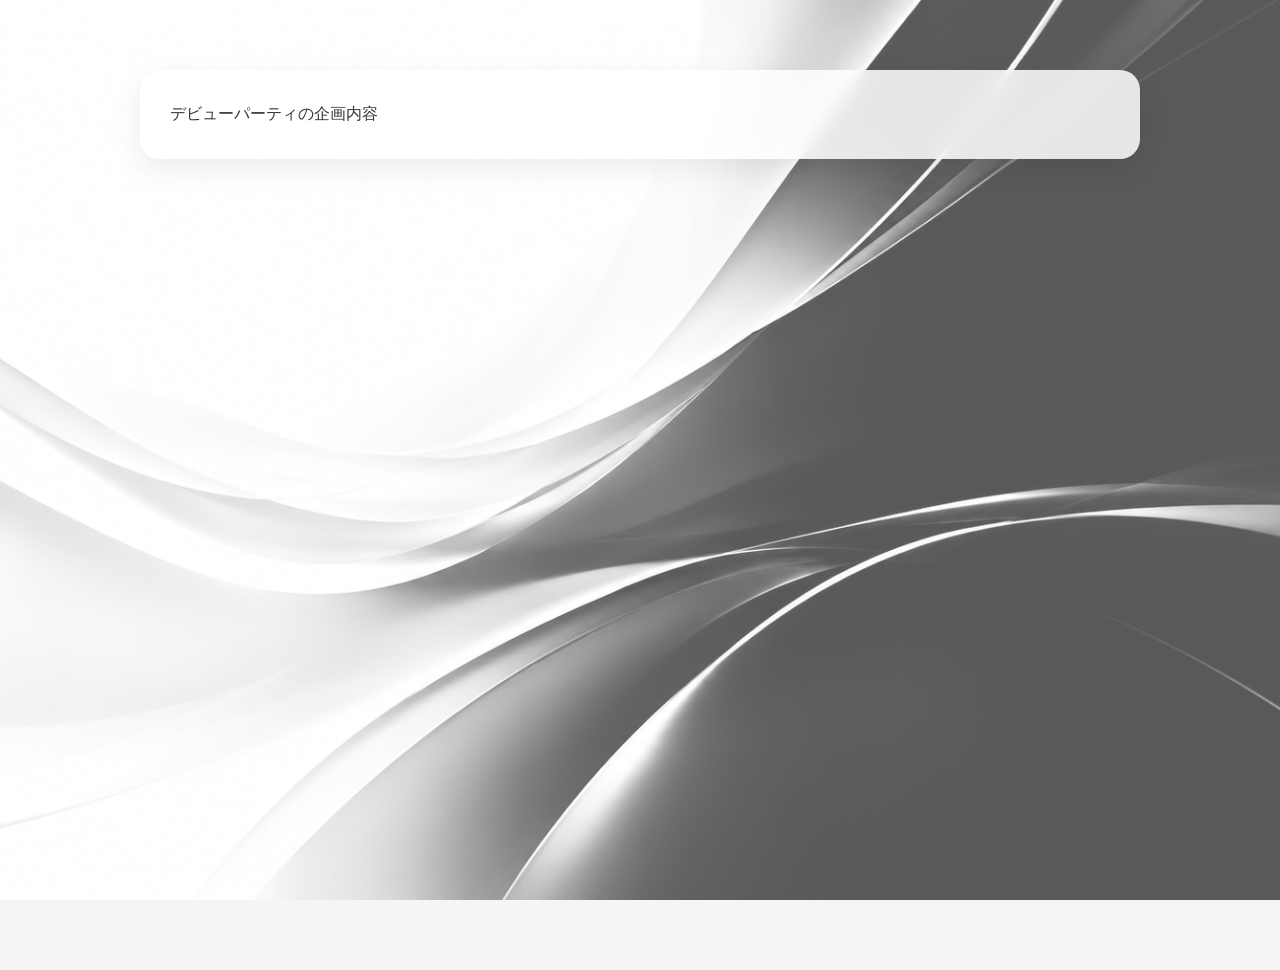
<file: Debutparty.html>
<!DOCTYPE html>
<html lang="ja">
<head>
    <meta charset="UTF-8">
    <meta name="viewport" content="width=device-width, initial-scale=1.0">
    <title>デピューパーティー</title>
    <link rel="stylesheet" href="style.css">
</head>
<body>
    <div class="background"></div> <header class="header">
      <p>
        デビューパーティの企画内容
      </p>
</body>
</file>
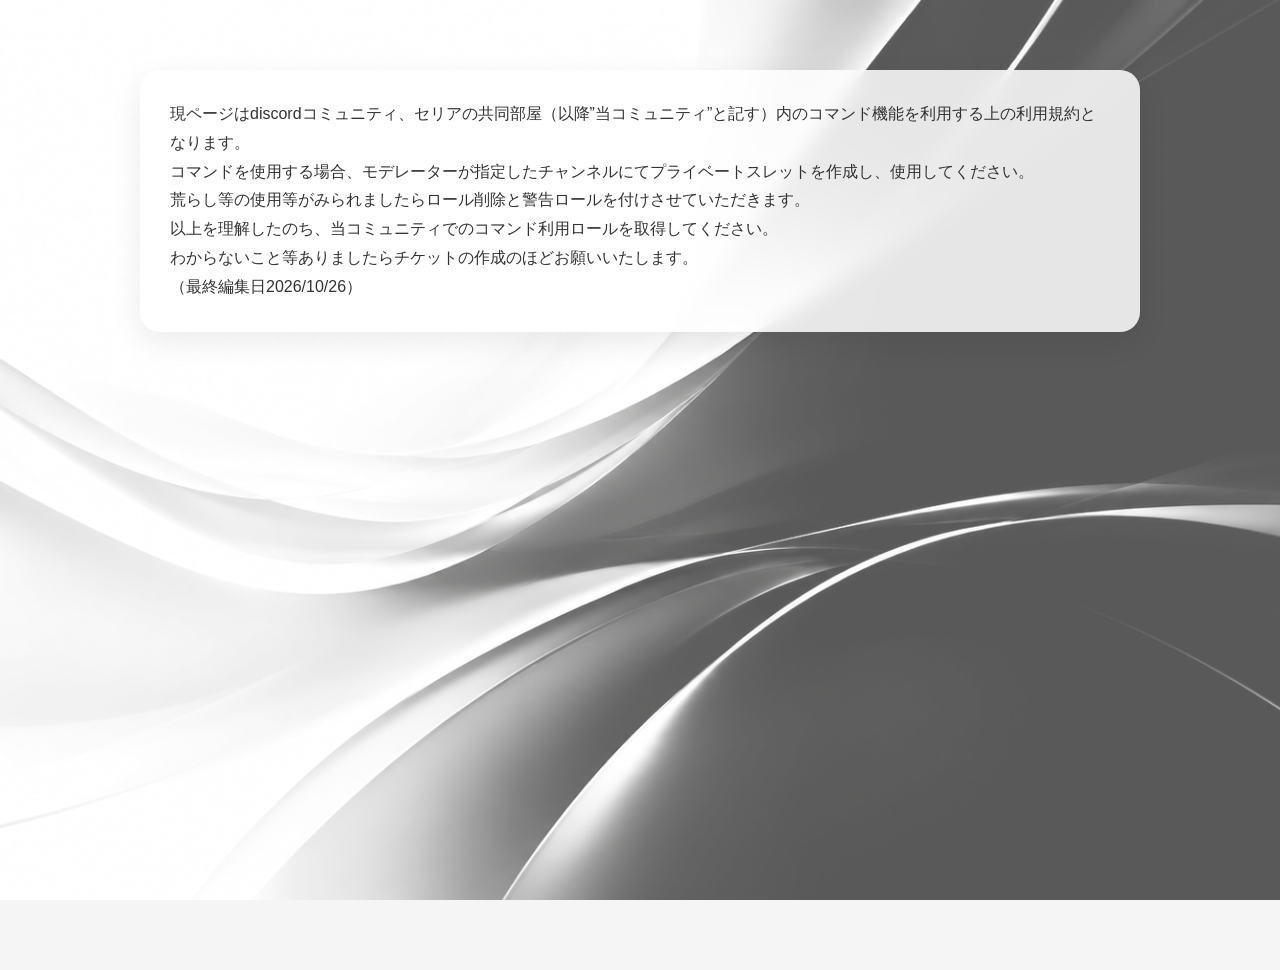
<file: discord-command.html>
<!doctype html>
<html lang="ja">
<head>
    <meta charset="UTF-8">
    <meta name="viewport" content="width=device-width, initial-scale=1.0">
    <title>discordのコマンド利用規約</title>
    <link rel="stylesheet" href="style.css">
</head>
<body>
    <div class="background"></div>
    <header class="header">
    <p>
      現ページはdiscordコミュニティ、セリアの共同部屋（以降”当コミュニティ”と記す）内のコマンド機能を利用する上の利用規約となります。<br>
      コマンドを使用する場合、モデレーターが指定したチャンネルにてプライベートスレットを作成し、使用してください。<br>
      荒らし等の使用等がみられましたらロール削除と警告ロールを付けさせていただきます。<br>
      以上を理解したのち、当コミュニティでのコマンド利用ロールを取得してください。<br>
      わからないこと等ありましたらチケットの作成のほどお願いいたします。<br>
      （最終編集日2026/10/26）
    </p>
</body>
</html>
</file>
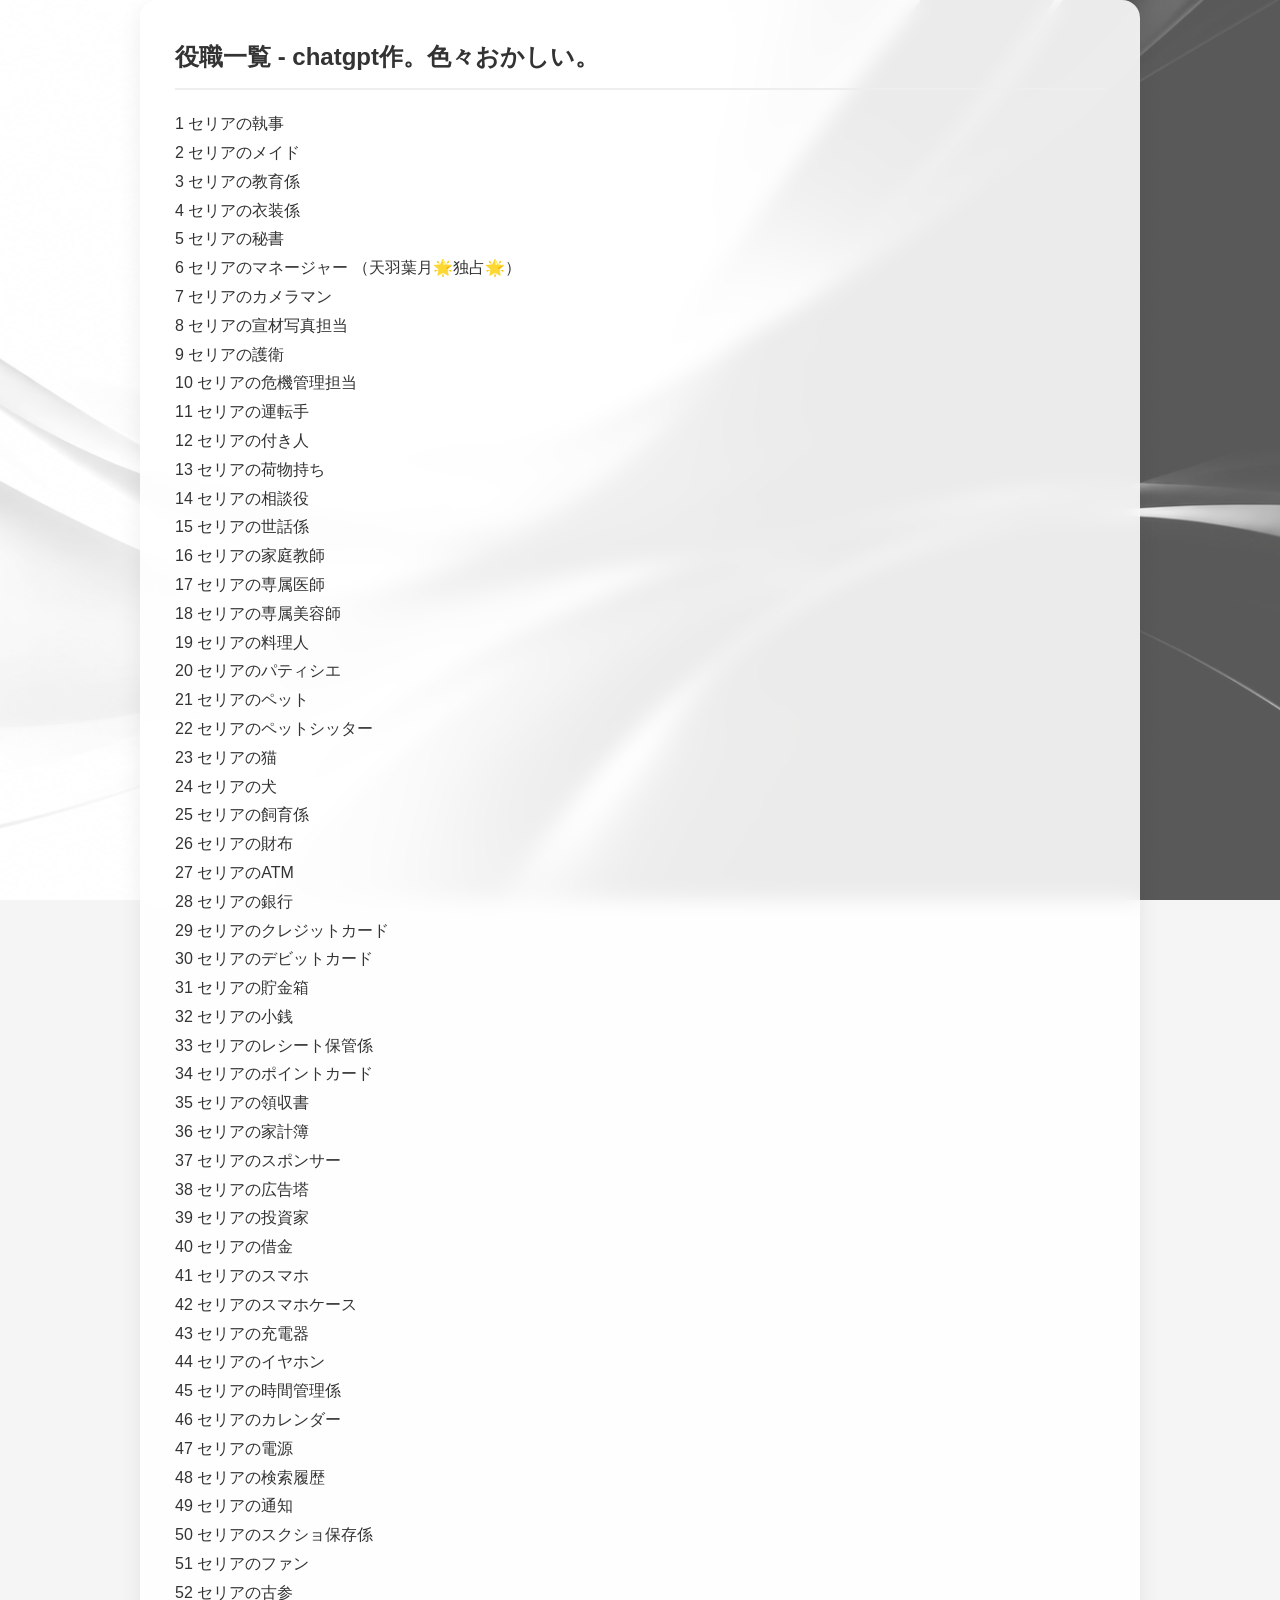
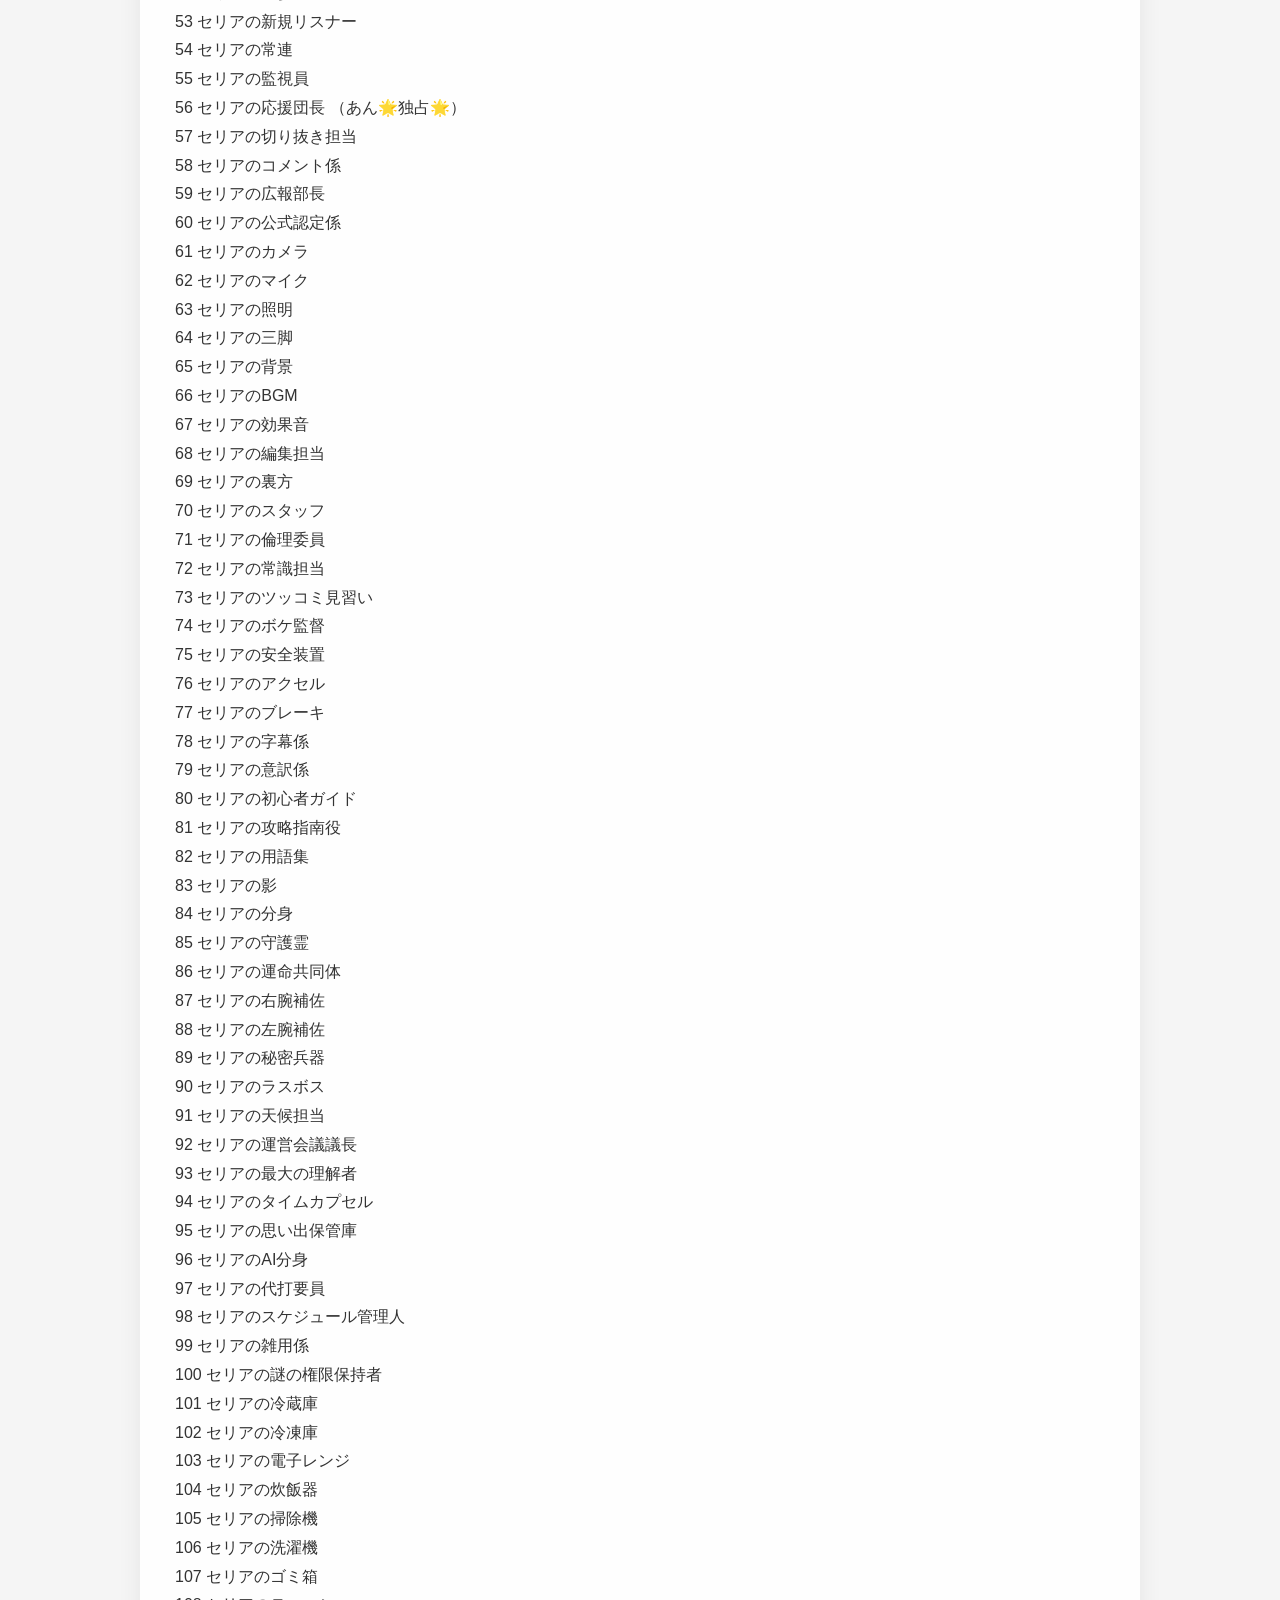
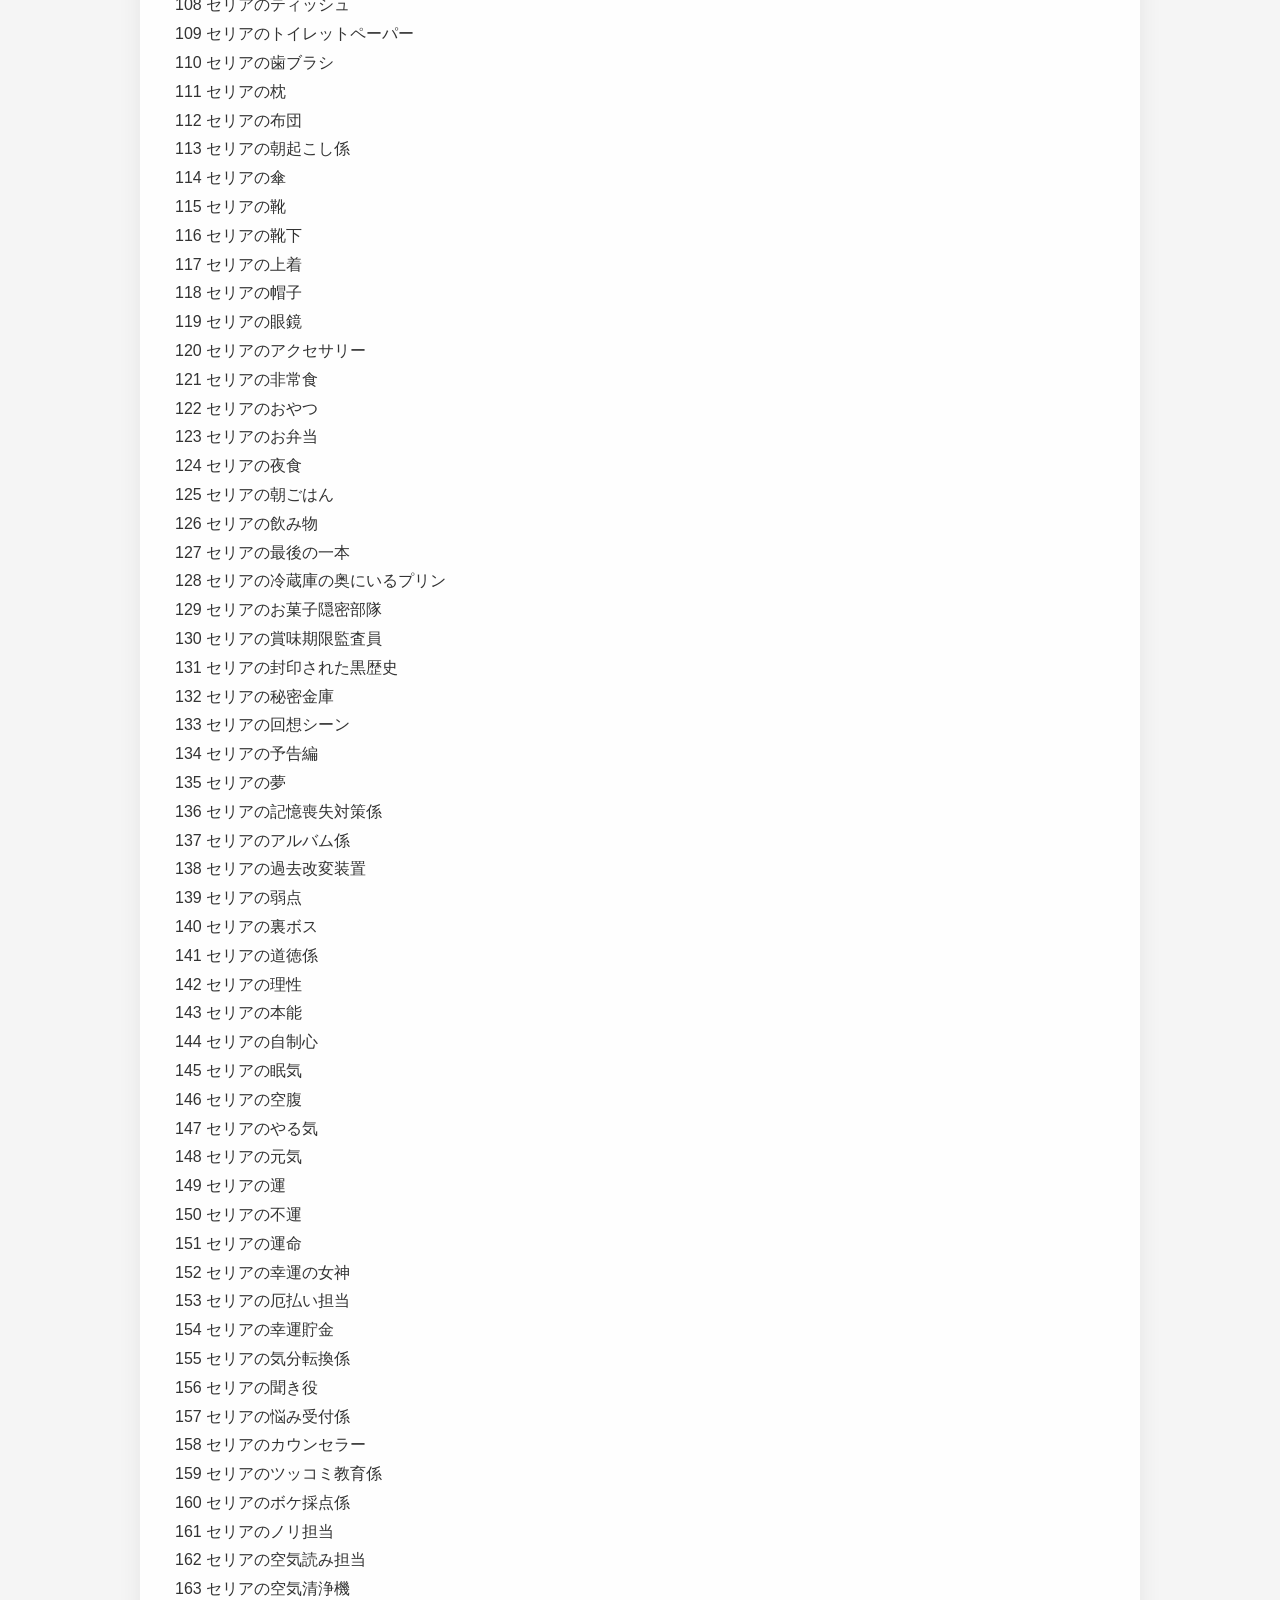
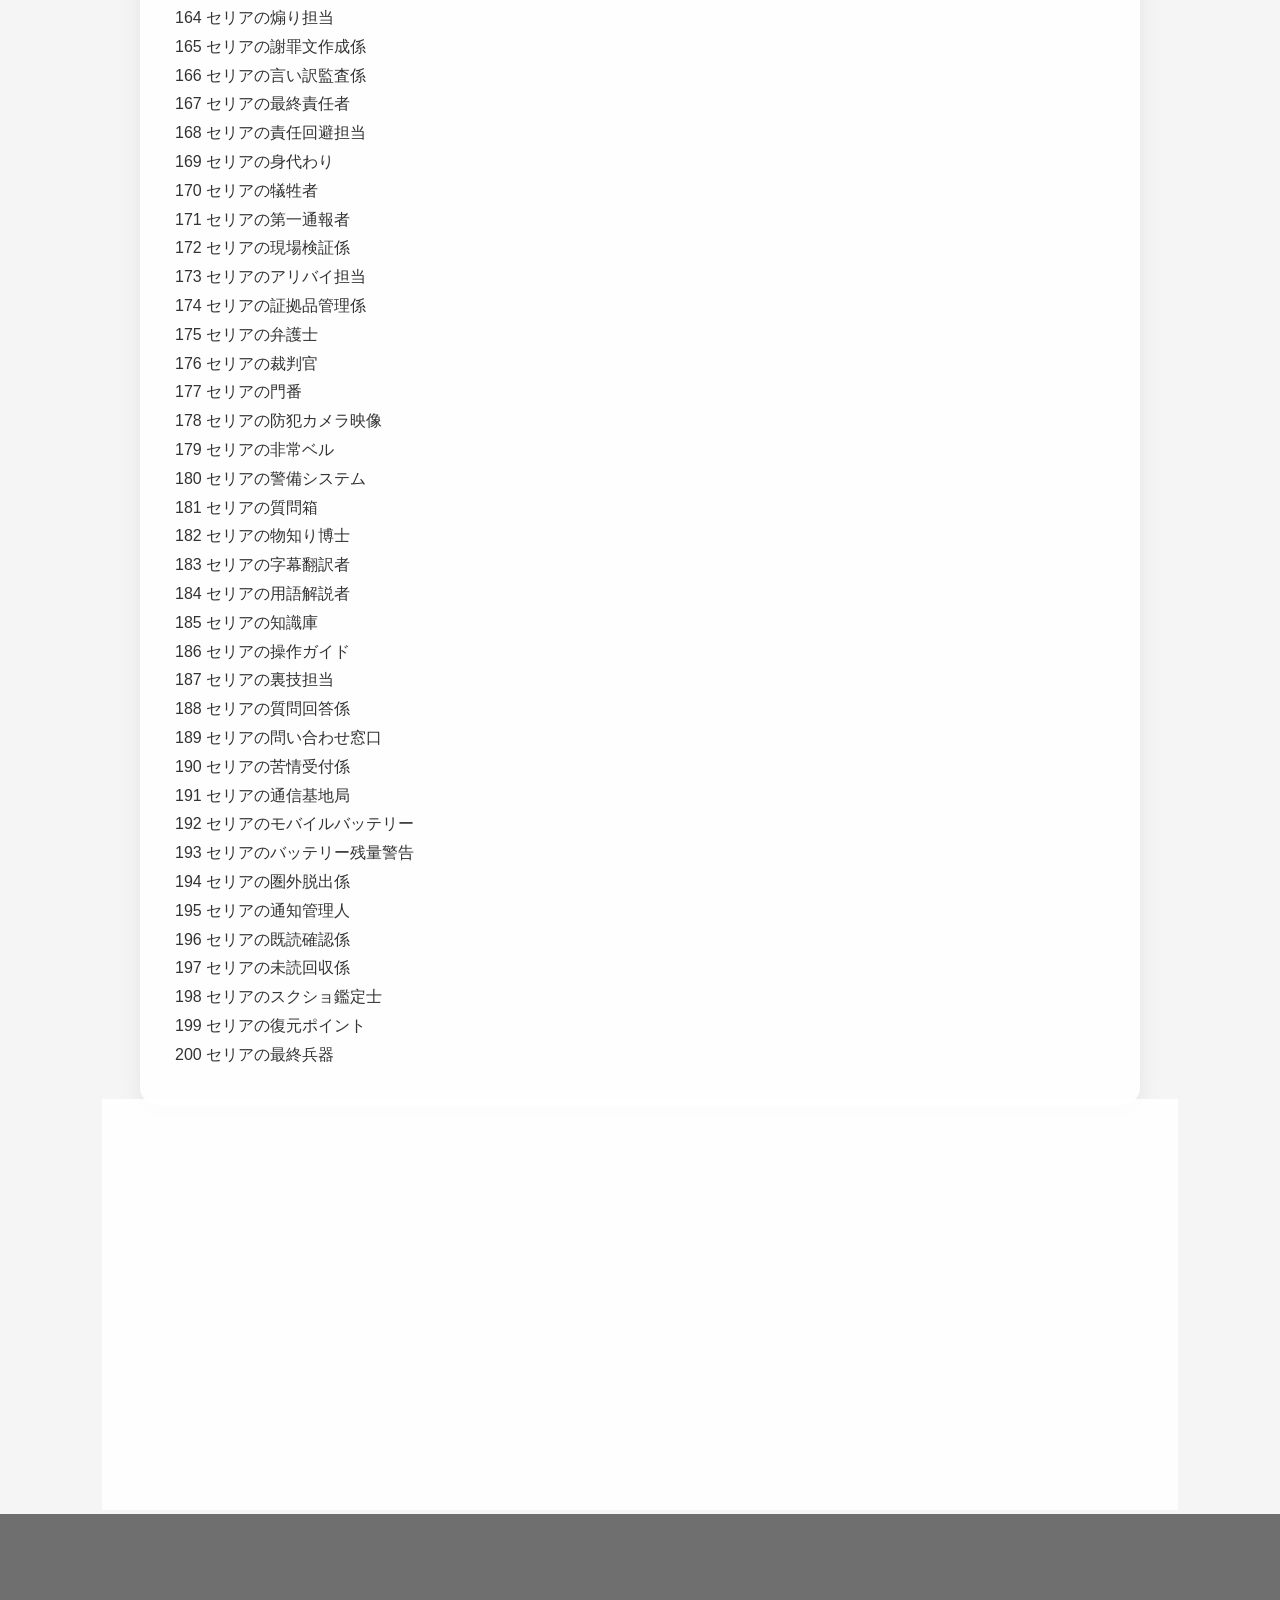
<file: job.html>
<!doctype html>
<html lang="ja">
<head>
    <meta charset="UTF-8">
    <meta name="viewport" content="width=device-width, initial-scale=1.0">

    <title>役職ページ</title>

    <link rel="stylesheet" href="style.css">
</head>

<body>
    <div class="background"></div>
    <main class="container">

        <section class="card">

            <h2>役職一覧 - chatgpt作。色々おかしい。</h2>
            <p>
   1  セリアの執事 <br>
   2  セリアのメイド <br>
   3  セリアの教育係 <br>
   4  セリアの衣装係 <br>
   5  セリアの秘書 <br>
   6  セリアのマネージャー （天羽葉月🌟独占🌟）<br>
   7  セリアのカメラマン <br>
   8  セリアの宣材写真担当 <br>
   9  セリアの護衛 <br>
  10  セリアの危機管理担当 <br>
  11  セリアの運転手 <br>
  12  セリアの付き人 <br>
  13  セリアの荷物持ち <br>
  14  セリアの相談役 <br>
  15  セリアの世話係 <br>
  16  セリアの家庭教師 <br>
  17  セリアの専属医師 <br>
  18  セリアの専属美容師 <br>
  19  セリアの料理人 <br>
  20  セリアのパティシエ <br>
  21  セリアのペット <br>
  22  セリアのペットシッター <br>
  23  セリアの猫 <br>
  24  セリアの犬 <br>
  25  セリアの飼育係 <br>
  26  セリアの財布 <br>
  27  セリアのATM <br>
  28  セリアの銀行 <br>
  29  セリアのクレジットカード <br>
  30  セリアのデビットカード <br>
  31  セリアの貯金箱 <br>
  32  セリアの小銭 <br>
  33  セリアのレシート保管係 <br>
  34  セリアのポイントカード <br>
  35  セリアの領収書 <br>
  36  セリアの家計簿 <br>
  37  セリアのスポンサー <br>
  38  セリアの広告塔 <br>
  39  セリアの投資家 <br>
  40  セリアの借金 <br>
  41  セリアのスマホ <br>
  42  セリアのスマホケース <br>
  43  セリアの充電器 <br>
  44  セリアのイヤホン <br>
  45  セリアの時間管理係 <br>
  46  セリアのカレンダー <br>
  47  セリアの電源 <br>
  48  セリアの検索履歴 <br>
  49  セリアの通知 <br>
  50  セリアのスクショ保存係 <br>
  51  セリアのファン <br>
  52  セリアの古参 <br>
  53  セリアの新規リスナー <br>
  54  セリアの常連 <br>
  55  セリアの監視員 <br>
  56  セリアの応援団長 （あん🌟独占🌟）<br>
  57  セリアの切り抜き担当 <br>
  58  セリアのコメント係 <br>
  59  セリアの広報部長 <br>
  60  セリアの公式認定係 <br>
  61  セリアのカメラ <br>
  62  セリアのマイク <br>
  63  セリアの照明 <br>
  64  セリアの三脚 <br>
  65  セリアの背景 <br>
  66  セリアのBGM <br>
  67  セリアの効果音 <br>
  68  セリアの編集担当 <br>
  69  セリアの裏方 <br>
  70  セリアのスタッフ <br>
  71  セリアの倫理委員 <br>
  72  セリアの常識担当 <br>
  73  セリアのツッコミ見習い <br>
  74  セリアのボケ監督 <br>
  75  セリアの安全装置 <br>
  76  セリアのアクセル <br>
  77  セリアのブレーキ <br>
  78  セリアの字幕係 <br>
  79  セリアの意訳係 <br>
  80  セリアの初心者ガイド <br>
  81  セリアの攻略指南役 <br>
  82  セリアの用語集 <br>
  83  セリアの影 <br>
  84  セリアの分身 <br>
  85  セリアの守護霊 <br>
  86  セリアの運命共同体 <br>
  87  セリアの右腕補佐 <br>
  88  セリアの左腕補佐 <br>
  89  セリアの秘密兵器 <br>
  90  セリアのラスボス <br>
  91  セリアの天候担当 <br>
  92  セリアの運営会議議長 <br>
  93  セリアの最大の理解者 <br>
  94  セリアのタイムカプセル <br>
  95  セリアの思い出保管庫 <br>
  96  セリアのAI分身 <br>
  97  セリアの代打要員 <br>
  98  セリアのスケジュール管理人 <br>
  99  セリアの雑用係 <br>
 100  セリアの謎の権限保持者 <br>
 101  セリアの冷蔵庫 <br>
 102  セリアの冷凍庫 <br>
 103  セリアの電子レンジ <br>
 104  セリアの炊飯器 <br>
 105  セリアの掃除機 <br>
 106  セリアの洗濯機 <br>
 107  セリアのゴミ箱 <br>
 108  セリアのティッシュ <br>
 109  セリアのトイレットペーパー <br>
 110  セリアの歯ブラシ <br>
 111  セリアの枕 <br>
 112  セリアの布団 <br>
 113  セリアの朝起こし係 <br>
 114  セリアの傘 <br>
 115  セリアの靴 <br>
 116  セリアの靴下 <br>
 117  セリアの上着 <br>
 118  セリアの帽子 <br>
 119  セリアの眼鏡 <br>
 120  セリアのアクセサリー <br>
 121  セリアの非常食 <br>
 122  セリアのおやつ <br>
 123  セリアのお弁当 <br>
 124  セリアの夜食 <br>
 125  セリアの朝ごはん <br>
 126  セリアの飲み物 <br>
 127  セリアの最後の一本 <br>
 128  セリアの冷蔵庫の奥にいるプリン <br>
 129  セリアのお菓子隠密部隊 <br>
 130  セリアの賞味期限監査員 <br>
 131  セリアの封印された黒歴史 <br>
 132  セリアの秘密金庫 <br>
 133  セリアの回想シーン <br>
 134  セリアの予告編 <br>
 135  セリアの夢 <br>
 136  セリアの記憶喪失対策係 <br>
 137  セリアのアルバム係 <br>
 138  セリアの過去改変装置 <br>
 139  セリアの弱点 <br>
 140  セリアの裏ボス <br>
 141  セリアの道徳係 <br>
 142  セリアの理性 <br>
 143  セリアの本能 <br>
 144  セリアの自制心 <br>
 145  セリアの眠気 <br>
 146  セリアの空腹 <br>
 147  セリアのやる気 <br>
 148  セリアの元気 <br>
 149  セリアの運 <br>
 150  セリアの不運 <br>
 151  セリアの運命 <br>
 152  セリアの幸運の女神 <br>
 153  セリアの厄払い担当 <br>
 154  セリアの幸運貯金 <br>
 155  セリアの気分転換係 <br>
 156  セリアの聞き役 <br>
 157  セリアの悩み受付係 <br>
 158  セリアのカウンセラー <br>
 159  セリアのツッコミ教育係 <br>
 160  セリアのボケ採点係 <br>
 161  セリアのノリ担当 <br>
 162  セリアの空気読み担当 <br>
 163  セリアの空気清浄機 <br>
 164  セリアの煽り担当 <br>
 165  セリアの謝罪文作成係 <br>
 166  セリアの言い訳監査係 <br>
 167  セリアの最終責任者 <br>
 168  セリアの責任回避担当 <br>
 169  セリアの身代わり <br>
 170  セリアの犠牲者 <br>
 171  セリアの第一通報者 <br>
 172  セリアの現場検証係 <br>
 173  セリアのアリバイ担当 <br>
 174  セリアの証拠品管理係 <br>
 175  セリアの弁護士 <br>
 176  セリアの裁判官 <br>
 177  セリアの門番 <br>
 178  セリアの防犯カメラ映像 <br>
 179  セリアの非常ベル <br>
 180  セリアの警備システム <br>
 181  セリアの質問箱 <br>
 182  セリアの物知り博士 <br>
 183  セリアの字幕翻訳者 <br>
 184  セリアの用語解説者 <br>
 185  セリアの知識庫 <br>
 186  セリアの操作ガイド <br>
 187  セリアの裏技担当 <br>
 188  セリアの質問回答係 <br>
 189  セリアの問い合わせ窓口 <br>
 190  セリアの苦情受付係 <br>
 191  セリアの通信基地局 <br>
 192  セリアのモバイルバッテリー <br>
 193  セリアのバッテリー残量警告 <br>
 194  セリアの圏外脱出係 <br>
 195  セリアの通知管理人 <br>
 196  セリアの既読確認係 <br>
 197  セリアの未読回収係 <br>
 198  セリアのスクショ鑑定士 <br>
 199  セリアの復元ポイント <br>
 200  セリアの最終兵器 
</p>
</section>
        <section class="card">
        <a href="https://atoms12seria.github.io/atoms-seria/index.html" class="link-button">トップ画面
        <a href="https://atoms12seria.github.io/atoms-seria/RG.html" class="link-button">ルーキーグランプリ</a>
        <a href="https://atoms12seria.github.io/atoms-seria/RGP.html" class="link-button">ルーキーグランプリ企画</a>
        <a href="https://atoms12seria.github.io/atoms-seria/job.html" class="link-button">役職一覧</a>
        <a href="https://atoms12seria.github.io/atoms-seria/job2.html" class="link-button">代名詞一覧</a>
        </section>
</main>
    <footer class="footer">

        <!-- ★ コピーライト -->
        <p>© 2026 最終更新2026年9月25日</p>

    </footer>

</body>
</html>
</file>
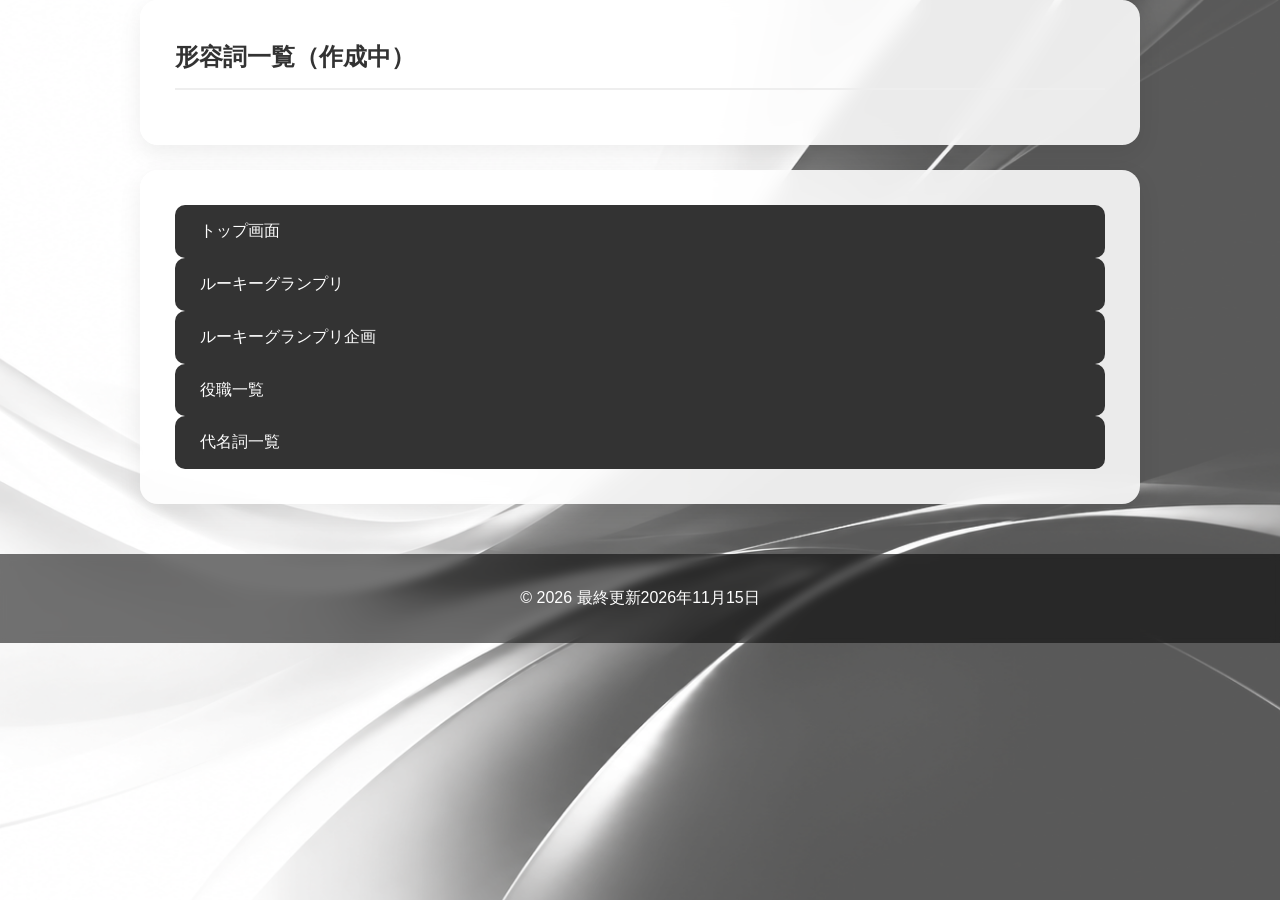
<file: job2.html>
<!doctype html>
<html lang="ja">
<head>
    <meta charset="UTF-8">
    <meta name="viewport" content="width=device-width, initial-scale=1.0">
    <title>形容詞企画</title>
    <link rel="stylesheet" href="style.css">
</head>

<body>
    <div class="background"></div>
    <main class="container">
        <section class="card">
            <h2>形容詞一覧（作成中）</h2>
             <p></p>
        </section>
        <section class="card">
        <a href="https://atoms12seria.github.io/atoms-seria/index.html" class="link-button">トップ画面
        <a href="https://atoms12seria.github.io/atoms-seria/RG.html" class="link-button">ルーキーグランプリ</a>
        <a href="https://atoms12seria.github.io/atoms-seria/RGP.html" class="link-button">ルーキーグランプリ企画</a>
        <a href="https://atoms12seria.github.io/atoms-seria/job.html" class="link-button">役職一覧</a>
        <a href="https://atoms12seria.github.io/atoms-seria/job2.html" class="link-button">代名詞一覧</a>
        </section>
    </main>
    <footer class="footer">
        <p>© 2026 最終更新2026年11月15日</p>
    </footer>
</body>
</html>
</file>
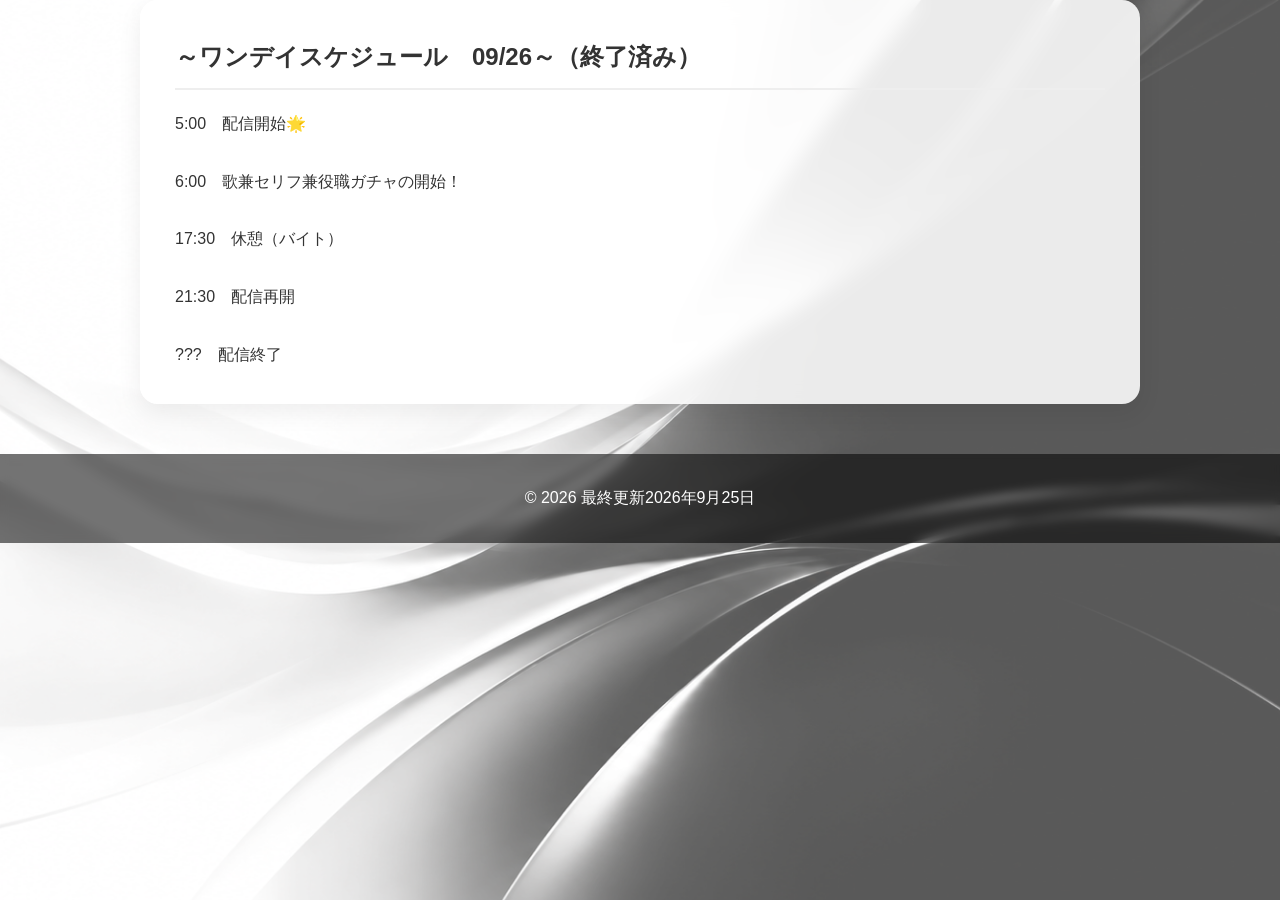
<file: one-day.html>
<!doctype html>
<html lang="ja">
<head>
    <meta charset="UTF-8">
    <meta name="viewport" content="width=device-width, initial-scale=1.0">

    <title>ワンデイ</title>

    <link rel="stylesheet" href="style.css">
</head>

<body>
    <div class="background"></div>
    <main class="container">

        <section class="card">

            <h2>～ワンデイスケジュール　09/26～（終了済み）</h2>
            <p>
5:00　配信開始🌟<br>
                <br>
6:00　歌兼セリフ兼役職ガチャの開始！<br>
                <br>
17:30　休憩（バイト）<br>
                <br>
21:30　配信再開<br>
                <br>
???　配信終了
            </p>

        </section>




    </main>


    <footer class="footer">

        <p>© 2026 最終更新2026年9月25日</p>

    </footer>

</body>
</html>
</file>
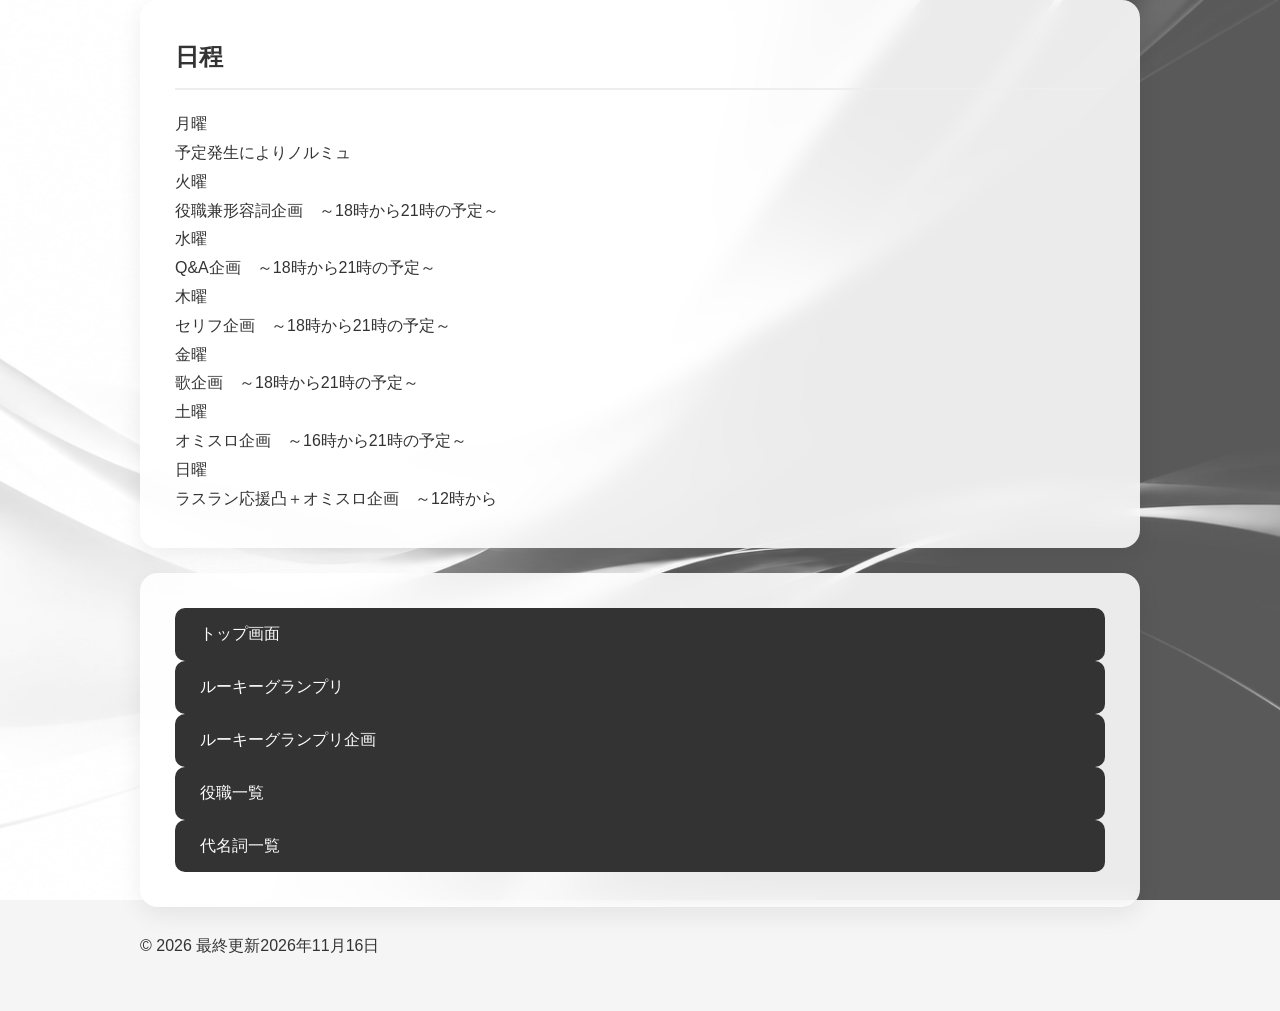
<file: RG.html>
<!doctype html>
<html lang="ja">
<head>
    <meta charset="UTF-8">
    <meta name="viewport" content="width=device-width, initial-scale=1.0">
    <title>ルーキーグランプリ</title>
    <link rel="stylesheet" href="style.css">
</head>

<body>
    <div class="background"></div>
    <main class="container">
        <section class="card">
            <h2>日程</h2>
              <p>月曜<br>
                 予定発生によりノルミュ<br>
                火曜<br>
                  役職兼形容詞企画　～18時から21時の予定～<br>
              水曜<br>
                  Q&A企画　～18時から21時の予定～<br>
              木曜<br>
                  セリフ企画　～18時から21時の予定～<br>
              金曜<br>
                  歌企画　～18時から21時の予定～<br>
              土曜<br>
                  オミスロ企画　～16時から21時の予定～<br>
              日曜<br>
                  ラスラン応援凸＋オミスロ企画　～12時から
              </p>
        </section>
                </section>
        <section class="card">
        <a href="index.html" class="link-button">トップ画面
        <a href="https://atoms12seria.github.io/atoms-seria/RG.html" class="link-button">ルーキーグランプリ</a>
        <a href="https://atoms12seria.github.io/atoms-seria/RGP.html" class="link-button">ルーキーグランプリ企画</a>
        <a href="https://atoms12seria.github.io/atoms-seria/job.html" class="link-button">役職一覧</a>
        <a href="https://atoms12seria.github.io/atoms-seria/job2.html" class="link-button">代名詞一覧</a>
        </section>
        <p>© 2026 最終更新2026年11月16日</p>
    </footer>
</body>
</html>
</file>
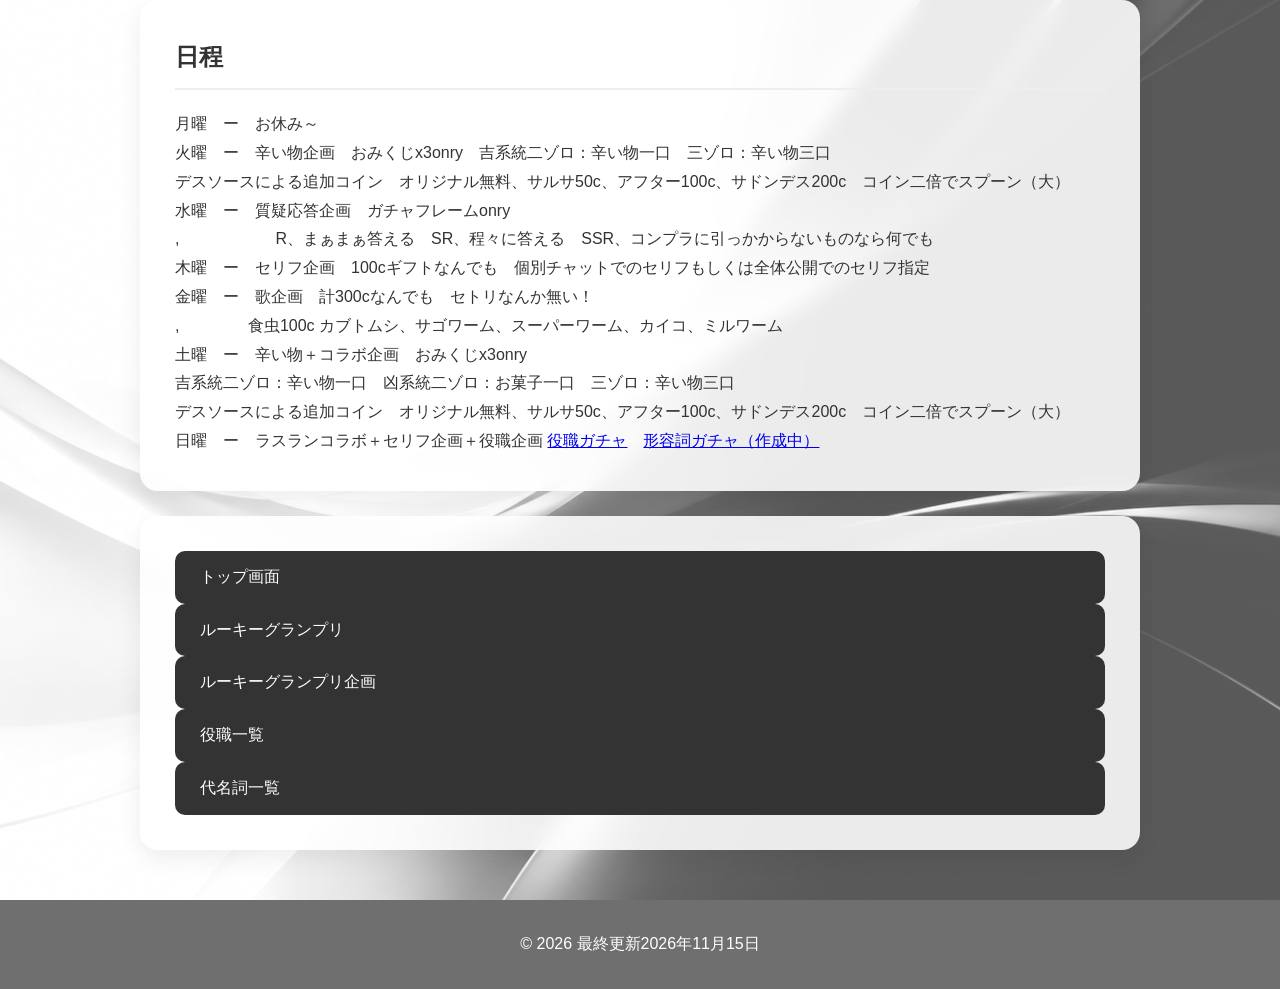
<file: RGP.html>
<!doctype html>
<html lang="ja">
<head>
    <meta charset="UTF-8">
    <meta name="viewport" content="width=device-width, initial-scale=1.0">
    <title>ルーキーグランプリー企画</title>
    <link rel="stylesheet" href="style.css">
</head>

<body>
    <div class="background"></div>
    <main class="container">
        <section class="card">
            <h2>日程</h2>
             <p>月曜　ー　お休み～<br>
                火曜　ー　辛い物企画　おみくじx3onry　吉系統二ゾロ：辛い物一口　三ゾロ：辛い物三口<br>
                デスソースによる追加コイン　オリジナル無料、サルサ50c、アフター100c、サドンデス200c　コイン二倍でスプーン（大）<br>
                水曜　ー　質疑応答企画　ガチャフレームonry　<br>
                 ,　　　　　　R、まぁまぁ答える　SR、程々に答える　SSR、コンプラに引っかからないものなら何でも<br>
                木曜　ー　セリフ企画　100cギフトなんでも　個別チャットでのセリフもしくは全体公開でのセリフ指定<br>
                金曜　ー　歌企画　計300cなんでも　セトリなんか無い！　<br>
                ,　　　　 食虫100c カブトムシ、サゴワーム、スーパーワーム、カイコ、ミルワーム<br>
                土曜　ー　辛い物＋コラボ企画　おみくじx3onry<br>
                吉系統二ゾロ：辛い物一口　凶系統二ゾロ：お菓子一口　三ゾロ：辛い物三口<br>
                デスソースによる追加コイン　オリジナル無料、サルサ50c、アフター100c、サドンデス200c　コイン二倍でスプーン（大）<br>
                日曜　ー　ラスランコラボ＋セリフ企画＋役職企画 <a href="https://atoms12seria.github.io/atoms-seria/job.html">役職ガチャ</a>　<a href="https://atoms12seria.github.io/atoms-seria/job2.html">形容詞ガチャ（作成中）</a>
              </p>
        </section>
        <section class="card">
        <a href="https://atoms12seria.github.io/atoms-seria/index.html" class="link-button">トップ画面
        <a href="https://atoms12seria.github.io/atoms-seria/RG.html" class="link-button">ルーキーグランプリ</a>
        <a href="https://atoms12seria.github.io/atoms-seria/RGP.html" class="link-button">ルーキーグランプリ企画</a>
        <a href="https://atoms12seria.github.io/atoms-seria/job.html" class="link-button">役職一覧</a>
        <a href="https://atoms12seria.github.io/atoms-seria/job2.html" class="link-button">代名詞一覧</a>
        </section>
    </main>
    <footer class="footer">
        <p>© 2026 最終更新2026年11月15日</p>
    </footer>
</body>
</html>
</file>
<file: style.css>
/* =========================
   基本設定
========================= */

* {
    box-sizing: border-box;
    margin: 0;
    padding: 0;
}

html {
    scroll-behavior: smooth;
}

body {
    font-family:
        -apple-system,
        BlinkMacSystemFont,
        "Segoe UI",
        "Noto Sans JP",
        sans-serif;

    color: #333;
    min-height: 100vh;
    line-height: 1.8;

    background: #f5f5f5;
}


/* =========================
   背景画像
========================= */

.background {
    position: fixed;
    inset: 0;

    background-image: url("backpicture.png");
    background-size: cover;
    background-position: center;
    background-repeat: no-repeat;

    z-index: -2;
}


/* 背景を少し暗くする */

.background::after {
    content: "";

    position: absolute;
    inset: 0;

    background: rgba(255, 255, 255, 0.35);
}


/* =========================
   ヘッダー
========================= */

.header {
    width: min(100% - 40px, 1000px);

    margin: 50px auto 30px;

    padding: 30px;

    display: flex;
    align-items: center;
    gap: 25px;

    background: rgba(255, 255, 255, 0.85);

    border-radius: 20px;

    box-shadow:
        0 10px 30px rgba(0, 0, 0, 0.08);

    backdrop-filter: blur(10px);
}


/* アイコン */

.icon {
    width: 110px;
    height: 110px;

    object-fit: cover;

    border-radius: 50%;

    border: 4px solid white;

    box-shadow:
        0 5px 15px rgba(0, 0, 0, 0.15);

    flex-shrink: 0;
}

.delms {
    width: 900px;
    height: 600px;

    object-fit: contain;

    border: 4px solid white;

    box-shadow:
        0 5px 15px rgba(0, 0, 0, 0.15);
}


/* サイトタイトル */

.header-text h1 {
    font-size: 32px;
    line-height: 1.3;

    margin-bottom: 5px;
}


/* サブタイトル */

.header-text p {
    color: #777;
}


/* =========================
   メインコンテンツ
========================= */

.container {
    width: min(100% - 40px, 1000px);

    margin: 0 auto 50px;
}


/* =========================
   カード
========================= */

.card {
    background: rgba(255, 255, 255, 0.88);

    padding: 30px;

    margin-bottom: 25px;

    border-radius: 18px;

    box-shadow:
        0 8px 25px rgba(0, 0, 0, 0.07);

    backdrop-filter: blur(10px);
}


/* 見出し */

.card h2 {
    font-size: 24px;

    margin-bottom: 20px;

    padding-bottom: 10px;

    border-bottom: 2px solid #eee;
}


/* =========================
   お知らせ
========================= */

.notice p {
    padding: 12px 0;

    border-bottom: 1px solid #eee;
}

.notice p:last-child {
    border-bottom: none;
}


/* 日付 */

.date {
    display: inline-block;

    margin-right: 15px;

    color: #888;

    font-size: 14px;
}


/* =========================
   プロフィール
========================= */

.profile {
    display: flex;

    align-items: center;

    gap: 25px;
}


/* プロフィール画像 */

.profile img {
    width: 100px;
    height: 100px;

    object-fit: cover;

    border-radius: 50%;

    flex-shrink: 0;
}


/* 名前 */

.profile h3 {
    font-size: 22px;

    margin-bottom: 5px;
}


/* =========================
   リンク
========================= */

.links {
    display: flex;

    flex-wrap: wrap;

    gap: 15px;
}


/* リンクボタン */

.link-button {
    display: block;

    padding: 12px 25px;

    background: #333;

    color: white;

    text-decoration: none;

    border-radius: 10px;

    transition:
        transform 0.2s,
        opacity 0.2s;
}


/* マウスを乗せたとき */

.link-button:hover {
    transform: translateY(-3px);

    opacity: 0.8;
}


/* =========================
   フッター
========================= */

.footer {
    text-align: center;

    padding: 30px 20px;

    color: white;

    background: rgba(0, 0, 0, 0.55);

    backdrop-filter: blur(5px);
}


/* =========================
   スマートフォン
========================= */

@media (max-width: 600px) {

    /* ヘッダー */

    .header {
        width: calc(100% - 24px);

        margin: 20px auto;

        padding: 22px;

        flex-direction: column;

        text-align: center;

        gap: 15px;
    }


    /* アイコン */

    .icon {
        width: 90px;
        height: 90px;
    }


    /* サイト名 */

    .header-text h1 {
        font-size: 25px;
    }


    /* メイン */

    .container {
        width: calc(100% - 24px);

        margin-bottom: 30px;
    }


    /* カード */

    .card {
        padding: 22px;

        margin-bottom: 18px;

        border-radius: 15px;
    }


    /* 見出し */

    .card h2 {
        font-size: 21px;
    }


    /* プロフィール */

    .profile {
        flex-direction: column;

        text-align: center;

        gap: 15px;
    }


    .profile img {
        width: 85px;
        height: 85px;
    }


    /* リンク */

    .links {
        flex-direction: column;
    }


    .link-button {
        width: 100%;

        text-align: center;
    }


    /* お知らせ */

    .notice p {
        padding: 10px 0;
    }


    .date {
        display: block;

        margin-bottom: 3px;
    }

}


/* =========================
   大きな画面
========================= */

@media (min-width: 1200px) {

    .header {
        margin-top: 70px;
    }

    .card {
        padding: 35px;
    }

}
</file>
